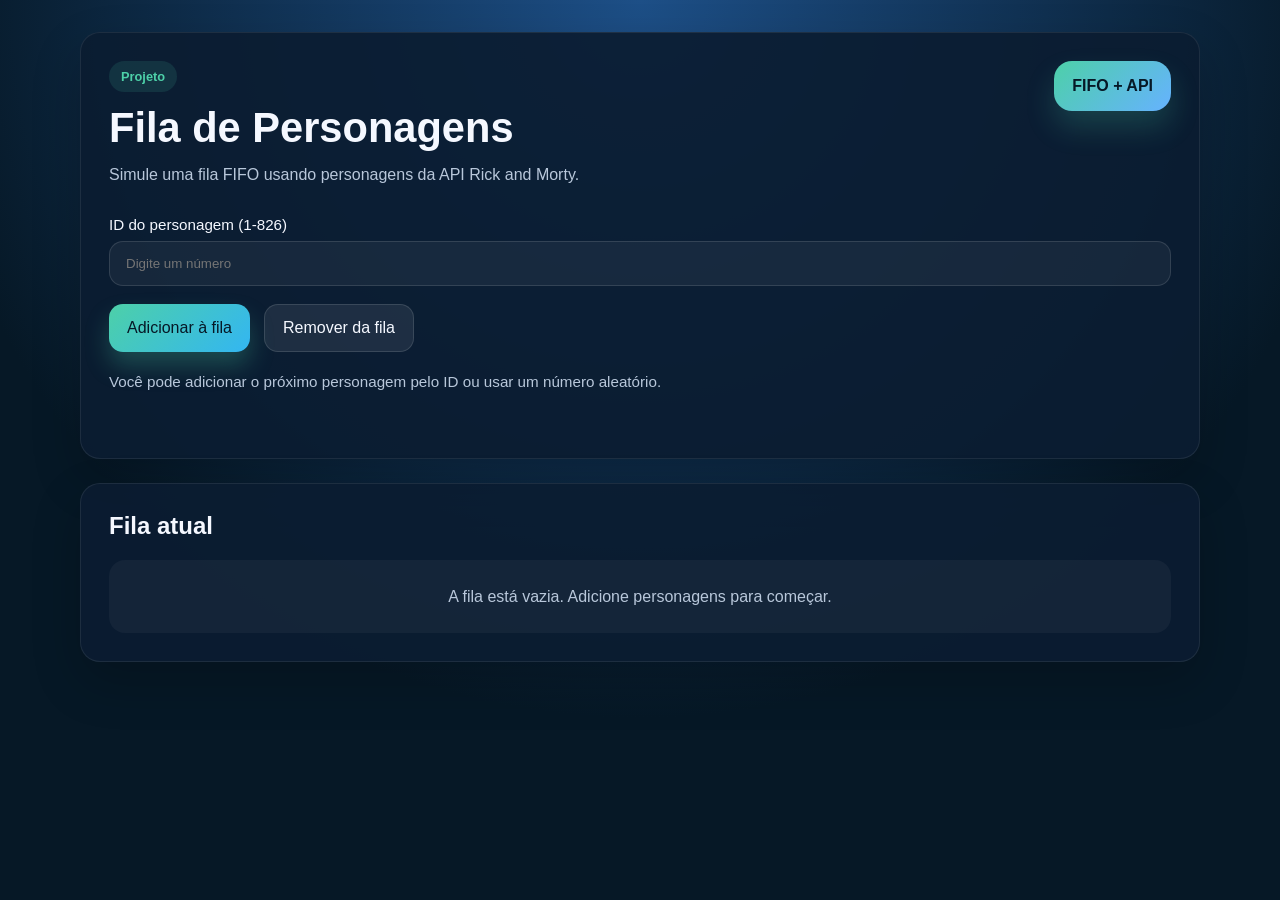
<file: index.html>
<!DOCTYPE html>
<html lang="pt-BR">
<head>
  <meta charset="UTF-8">
  <meta name="viewport" content="width=device-width, initial-scale=1.0">
  <title>Fila de Personagens</title>
  <link rel="stylesheet" href="style.css">
</head>
<body>
  <main class="container">
    <section class="painel">
      <div class="cabecalho">
        <div>
          <span class="tag">Projeto</span>
          <h1>Fila de Personagens</h1>
          <p>Simule uma fila FIFO usando personagens da API Rick and Morty.</p>
        </div>
        <div class="balao">FIFO + API</div>
      </div>

      <div class="acoes">
        <div class="input-grupo">
          <label for="id-personagem">ID do personagem (1-826)</label>
          <input type="number" id="id-personagem" min="1" max="826" placeholder="Digite um número" />
        </div>
        <div class="botoes">
          <button id="botao-adicionar" class="botao botao-primario">Adicionar à fila</button>
          <button id="botao-remover" class="botao botao-secundario">Remover da fila</button>
        </div>
        <p class="info">Você pode adicionar o próximo personagem pelo ID ou usar um número aleatório.</p>
      </div>

      <div class="status" id="status"></div>
    </section>

    <section class="fila" id="fila">
      <h2>Fila atual</h2>
      <div class="lista-fila" id="lista-fila">
        <p class="fila-vazia">A fila está vazia. Adicione personagens para começar.</p>
      </div>
    </section>
  </main>

  <script src="script.js"></script>
</body>
</html>
</file>
<file: style.css>
:root {
  --fundo: #061826;
  --fundo-card: #0d2b47;
  --texto-claro: #f5f8ff;
  --texto-suave: #b8c7da;
  --verde: #4dd0a8;
  --laranja: #ffb74d;
  --vermelho: #fb7185;
  --sombra: rgba(0, 0, 0, 0.2);
}

* {
  box-sizing: border-box;
}

body {
  margin: 0;
  min-height: 100vh;
  font-family: "Inter", sans-serif;
  background: radial-gradient(circle at top, #1d4f87 0%, #061826 65%);
  color: var(--texto-claro);
}

.container {
  width: min(1120px, calc(100% - 32px));
  margin: 0 auto;
  padding: 32px 0 64px;
  display: grid;
  gap: 24px;
}

.painel,
.fila {
  background: rgba(11, 29, 49, 0.92);
  border: 1px solid rgba(255, 255, 255, 0.08);
  border-radius: 20px;
  box-shadow: 0 20px 50px var(--sombra);
  padding: 28px;
}

.cabecalho {
  display: flex;
  justify-content: space-between;
  gap: 16px;
  align-items: flex-start;
  flex-wrap: wrap;
}

.tag {
  display: inline-block;
  background: rgba(77, 208, 168, 0.12);
  color: var(--verde);
  font-size: 0.8rem;
  font-weight: 700;
  padding: 8px 12px;
  border-radius: 999px;
  margin-bottom: 12px;
}

h1 {
  margin: 0 0 10px;
  font-size: clamp(2rem, 4vw, 2.6rem);
}

p {
  margin: 0;
  line-height: 1.6;
  color: var(--texto-suave);
}

.balao {
  background: linear-gradient(135deg, #4dd0a8, #66b2ff);
  color: #061826;
  padding: 16px 18px;
  border-radius: 18px;
  font-weight: 700;
  box-shadow: 0 16px 30px rgba(77, 208, 168, 0.2);
}

.acoes {
  margin-top: 28px;
  display: grid;
  gap: 18px;
}

.input-grupo {
  display: grid;
  gap: 8px;
}

label {
  font-size: 0.95rem;
}

input {
  width: 100%;
  padding: 14px 16px;
  border-radius: 14px;
  border: 1px solid rgba(255, 255, 255, 0.12);
  background: rgba(255, 255, 255, 0.05);
  color: var(--texto-claro);
}

input:focus {
  outline: none;
  border-color: var(--verde);
  box-shadow: 0 0 0 4px rgba(77, 208, 168, 0.14);
}

.botoes {
  display: flex;
  gap: 14px;
  flex-wrap: wrap;
}

.botao {
  padding: 14px 18px;
  border: none;
  border-radius: 14px;
  font-size: 1rem;
  cursor: pointer;
  transition: transform 0.2s ease, box-shadow 0.2s ease;
}

.botao:hover {
  transform: translateY(-2px);
}

.botao-primario {
  background: linear-gradient(135deg, #4dd0a8, #33b6f2);
  color: #061826;
  box-shadow: 0 14px 25px rgba(77, 208, 168, 0.26);
}

.botao-secundario {
  background: rgba(255, 255, 255, 0.08);
  color: var(--texto-claro);
  border: 1px solid rgba(255, 255, 255, 0.12);
}

.info {
  color: var(--texto-suave);
  font-size: 0.95rem;
}

.status {
  margin-top: 12px;
  min-height: 24px;
  font-weight: 600;
}

.fila h2 {
  margin-top: 0;
}

.lista-fila {
  margin-top: 18px;
  display: grid;
  gap: 16px;
}

.item-fila {
  display: grid;
  grid-template-columns: 120px 1fr;
  gap: 16px;
  align-items: center;
  padding: 18px;
  border-radius: 18px;
  background: rgba(255, 255, 255, 0.04);
  border: 1px solid rgba(255, 255, 255, 0.08);
  position: relative;
  overflow: hidden;
  animation: entrada 0.4s ease;
}

.item-fila.primeiro {
  border-color: var(--verde);
  background: linear-gradient(135deg, rgba(77, 208, 168, 0.18), rgba(255,255,255,0.08));
}

.item-fila::before {
  content: "PRIMEIRO";
  position: absolute;
  top: 12px;
  right: 14px;
  font-size: 0.75rem;
  letter-spacing: 0.1em;
  color: rgba(255, 255, 255, 0.55);
  text-transform: uppercase;
  opacity: 0;
  transition: opacity 0.3s ease;
}

.item-fila.primeiro::before {
  opacity: 1;
}

.imagem-personagem {
  width: 100%;
  border-radius: 18px;
  object-fit: cover;
  min-height: 120px;
}

.conteudo-personagem {
  display: grid;
  gap: 8px;
}

.nome-personagem {
  font-size: 1.15rem;
  margin: 0;
}

.especie {
  color: var(--texto-suave);
}

.fila-vazia {
  margin: 0;
  padding: 24px;
  background: rgba(255, 255, 255, 0.04);
  border-radius: 16px;
  color: var(--texto-suave);
  text-align: center;
}

@keyframes entrada {
  from { transform: translateY(12px); opacity: 0; }
  to { transform: translateY(0); opacity: 1; }
}

@media (max-width: 720px) {
  .item-fila {
    grid-template-columns: 1fr;
  }
  .cabecalho {
    flex-direction: column;
  }
}
</file>
<file: atividadeFila/css/style.css>
:root {
  --fundo: #061826;
  --fundo-card: #0d2b47;
  --texto-claro: #f5f8ff;
  --texto-suave: #b8c7da;
  --verde: #4dd0a8;
  --laranja: #ffb74d;
  --vermelho: #fb7185;
  --sombra: rgba(0, 0, 0, 0.2);
}

* {
  box-sizing: border-box;
}

body {
  margin: 0;
  min-height: 100vh;
  font-family: "Inter", sans-serif;
  background: radial-gradient(circle at top, #1d4f87 0%, #061826 65%);
  color: var(--texto-claro);
}

.container {
  width: min(1120px, calc(100% - 32px));
  margin: 0 auto;
  padding: 32px 0 64px;
  display: grid;
  gap: 24px;
}

.painel,
.fila {
  background: rgba(11, 29, 49, 0.92);
  border: 1px solid rgba(255, 255, 255, 0.08);
  border-radius: 20px;
  box-shadow: 0 20px 50px var(--sombra);
  padding: 28px;
}

.cabecalho {
  display: flex;
  justify-content: space-between;
  gap: 16px;
  align-items: flex-start;
  flex-wrap: wrap;
}

.tag {
  display: inline-block;
  background: rgba(77, 208, 168, 0.12);
  color: var(--verde);
  font-size: 0.8rem;
  font-weight: 700;
  padding: 8px 12px;
  border-radius: 999px;
  margin-bottom: 12px;
}

h1 {
  margin: 0 0 10px;
  font-size: clamp(2rem, 4vw, 2.6rem);
}

p {
  margin: 0;
  line-height: 1.6;
  color: var(--texto-suave);
}

.balao {
  background: linear-gradient(135deg, #4dd0a8, #66b2ff);
  color: #061826;
  padding: 16px 18px;
  border-radius: 18px;
  font-weight: 700;
  box-shadow: 0 16px 30px rgba(77, 208, 168, 0.2);
}

.acoes {
  margin-top: 28px;
  display: grid;
  gap: 18px;
}

.input-grupo {
  display: grid;
  gap: 8px;
}

label {
  font-size: 0.95rem;
}

input {
  width: 100%;
  padding: 14px 16px;
  border-radius: 14px;
  border: 1px solid rgba(255, 255, 255, 0.12);
  background: rgba(255, 255, 255, 0.05);
  color: var(--texto-claro);
}

input:focus {
  outline: none;
  border-color: var(--verde);
  box-shadow: 0 0 0 4px rgba(77, 208, 168, 0.14);
}

.botoes {
  display: flex;
  gap: 14px;
  flex-wrap: wrap;
}

.botao {
  padding: 14px 18px;
  border: none;
  border-radius: 14px;
  font-size: 1rem;
  cursor: pointer;
  transition: transform 0.2s ease, box-shadow 0.2s ease;
}

.botao:hover {
  transform: translateY(-2px);
}

.botao-primario {
  background: linear-gradient(135deg, #4dd0a8, #33b6f2);
  color: #061826;
  box-shadow: 0 14px 25px rgba(77, 208, 168, 0.26);
}

.botao-secundario {
  background: rgba(255, 255, 255, 0.08);
  color: var(--texto-claro);
  border: 1px solid rgba(255, 255, 255, 0.12);
}

.info {
  color: var(--texto-suave);
  font-size: 0.95rem;
}

.status {
  margin-top: 12px;
  min-height: 24px;
  font-weight: 600;
}

.fila h2 {
  margin-top: 0;
}

.lista-fila {
  margin-top: 18px;
  display: grid;
  gap: 16px;
}

.item-fila {
  display: grid;
  grid-template-columns: 120px 1fr;
  gap: 16px;
  align-items: center;
  padding: 18px;
  border-radius: 18px;
  background: rgba(255, 255, 255, 0.04);
  border: 1px solid rgba(255, 255, 255, 0.08);
  position: relative;
  overflow: hidden;
  animation: entrada 0.4s ease;
}

.item-fila.primeiro {
  border-color: var(--verde);
  background: linear-gradient(135deg, rgba(77, 208, 168, 0.18), rgba(255,255,255,0.08));
}

.item-fila::before {
  content: "PRIMEIRO";
  position: absolute;
  top: 12px;
  right: 14px;
  font-size: 0.75rem;
  letter-spacing: 0.1em;
  color: rgba(255, 255, 255, 0.55);
  text-transform: uppercase;
  opacity: 0;
  transition: opacity 0.3s ease;
}

.item-fila.primeiro::before {
  opacity: 1;
}

.imagem-personagem {
  width: 100%;
  border-radius: 18px;
  object-fit: cover;
  min-height: 120px;
}

.conteudo-personagem {
  display: grid;
  gap: 8px;
}

.nome-personagem {
  font-size: 1.15rem;
  margin: 0;
}

.especie {
  color: var(--texto-suave);
}

.fila-vazia {
  margin: 0;
  padding: 24px;
  background: rgba(255, 255, 255, 0.04);
  border-radius: 16px;
  color: var(--texto-suave);
  text-align: center;
}

@keyframes entrada {
  from { transform: translateY(12px); opacity: 0; }
  to { transform: translateY(0); opacity: 1; }
}

@media (max-width: 720px) {
  .item-fila {
    grid-template-columns: 1fr;
  }
  .cabecalho {
    flex-direction: column;
  }
}
</file>
